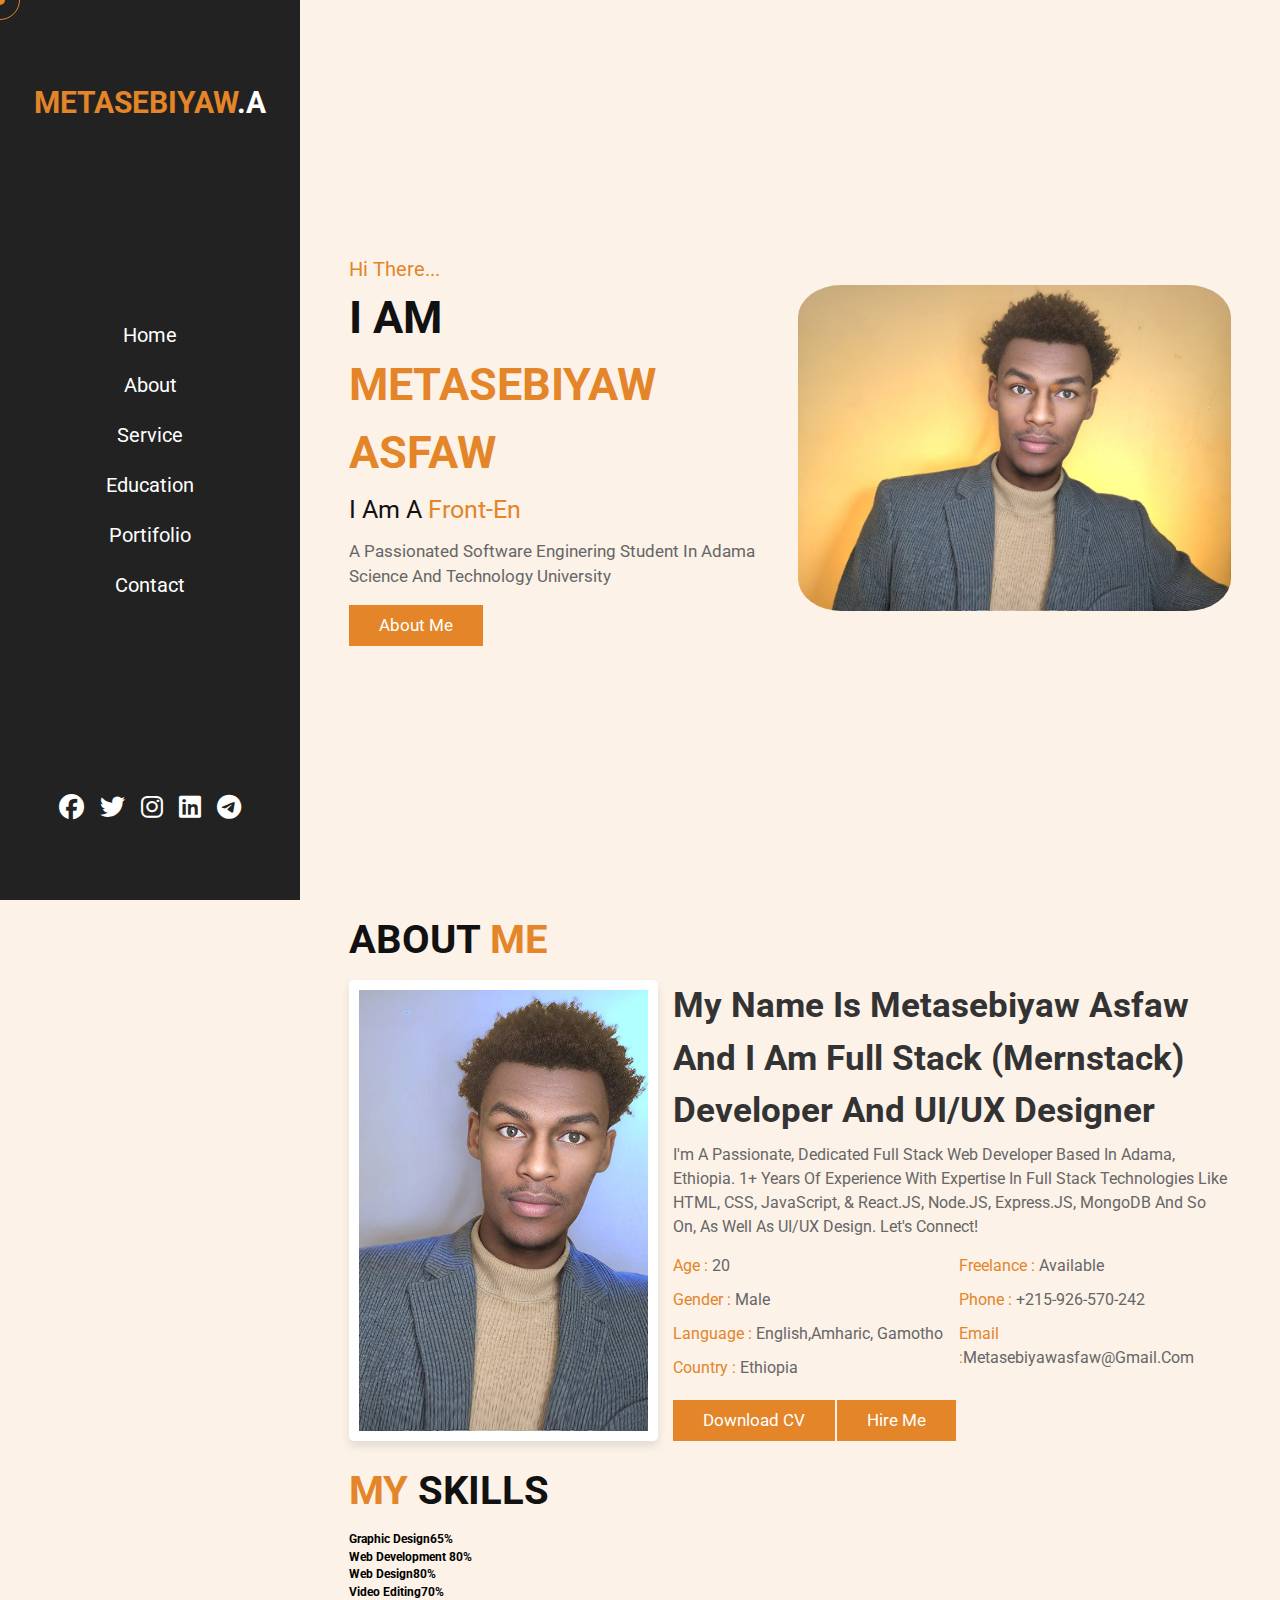
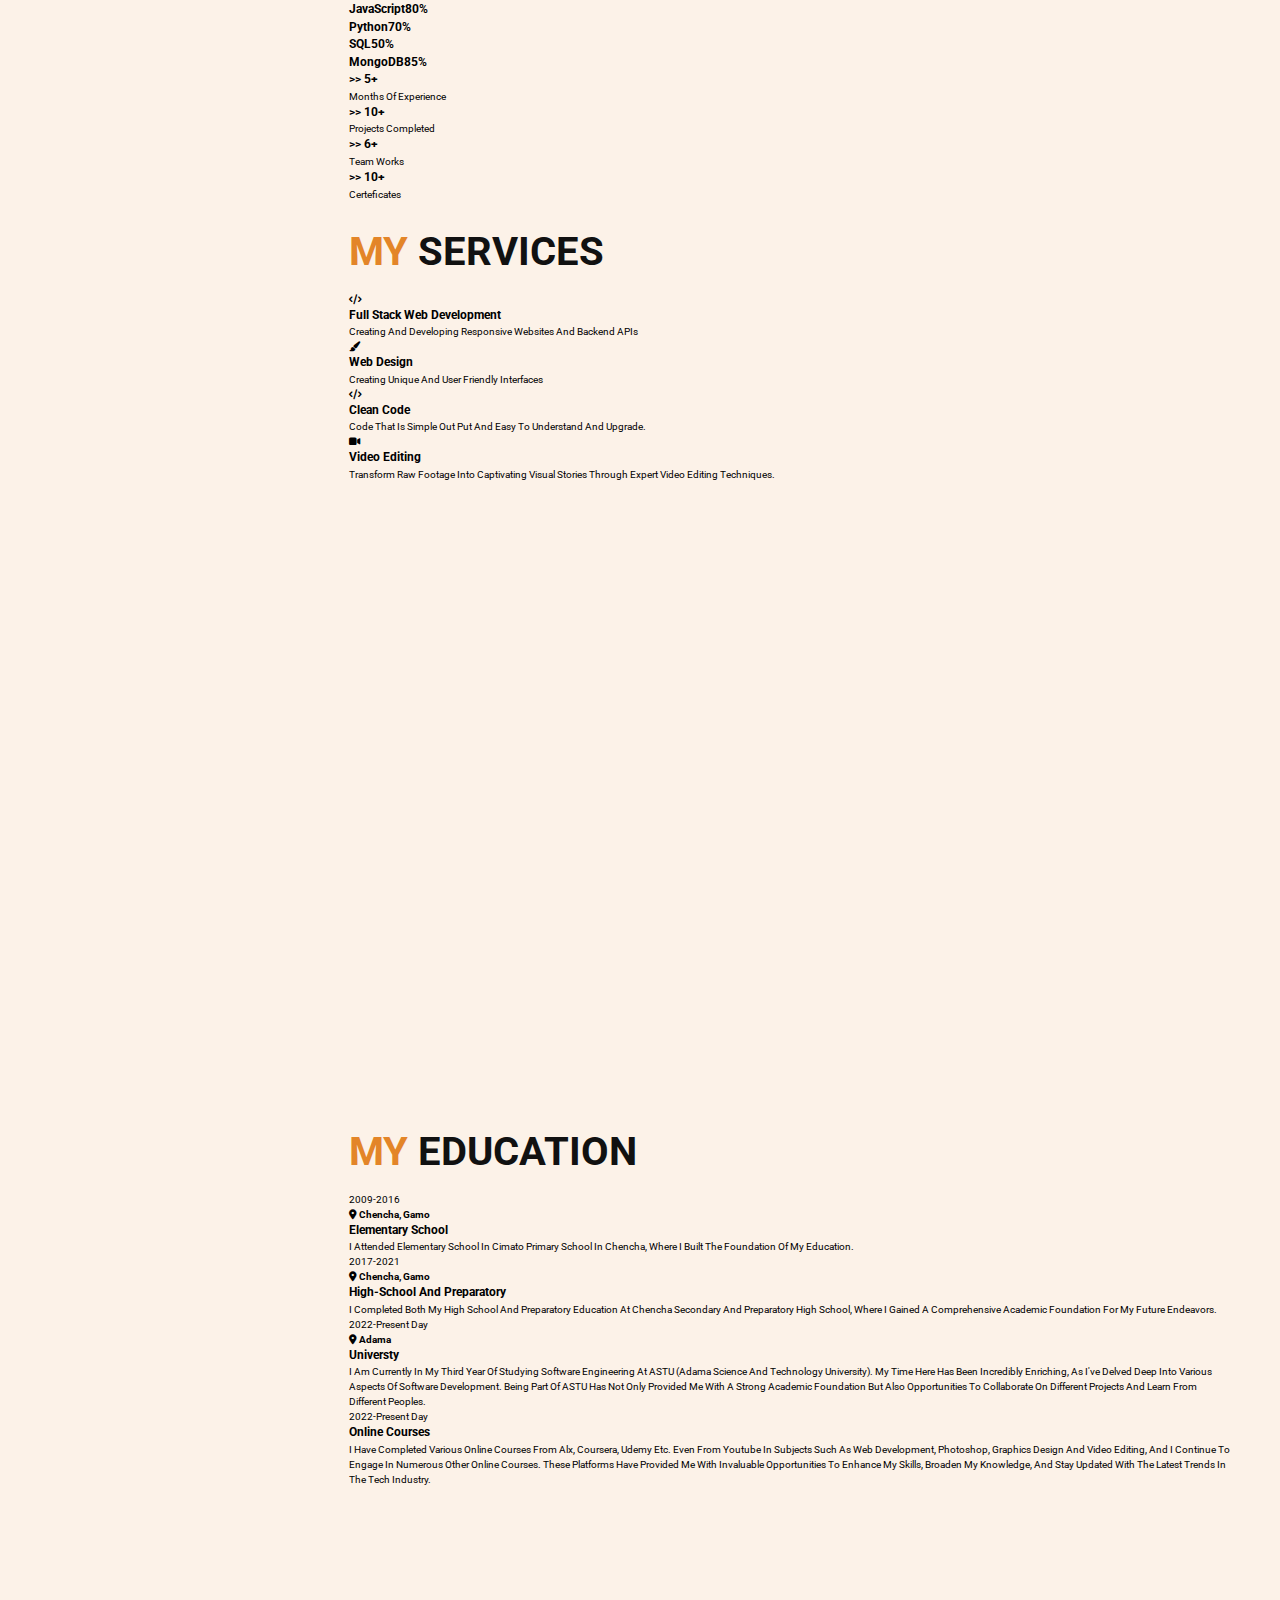
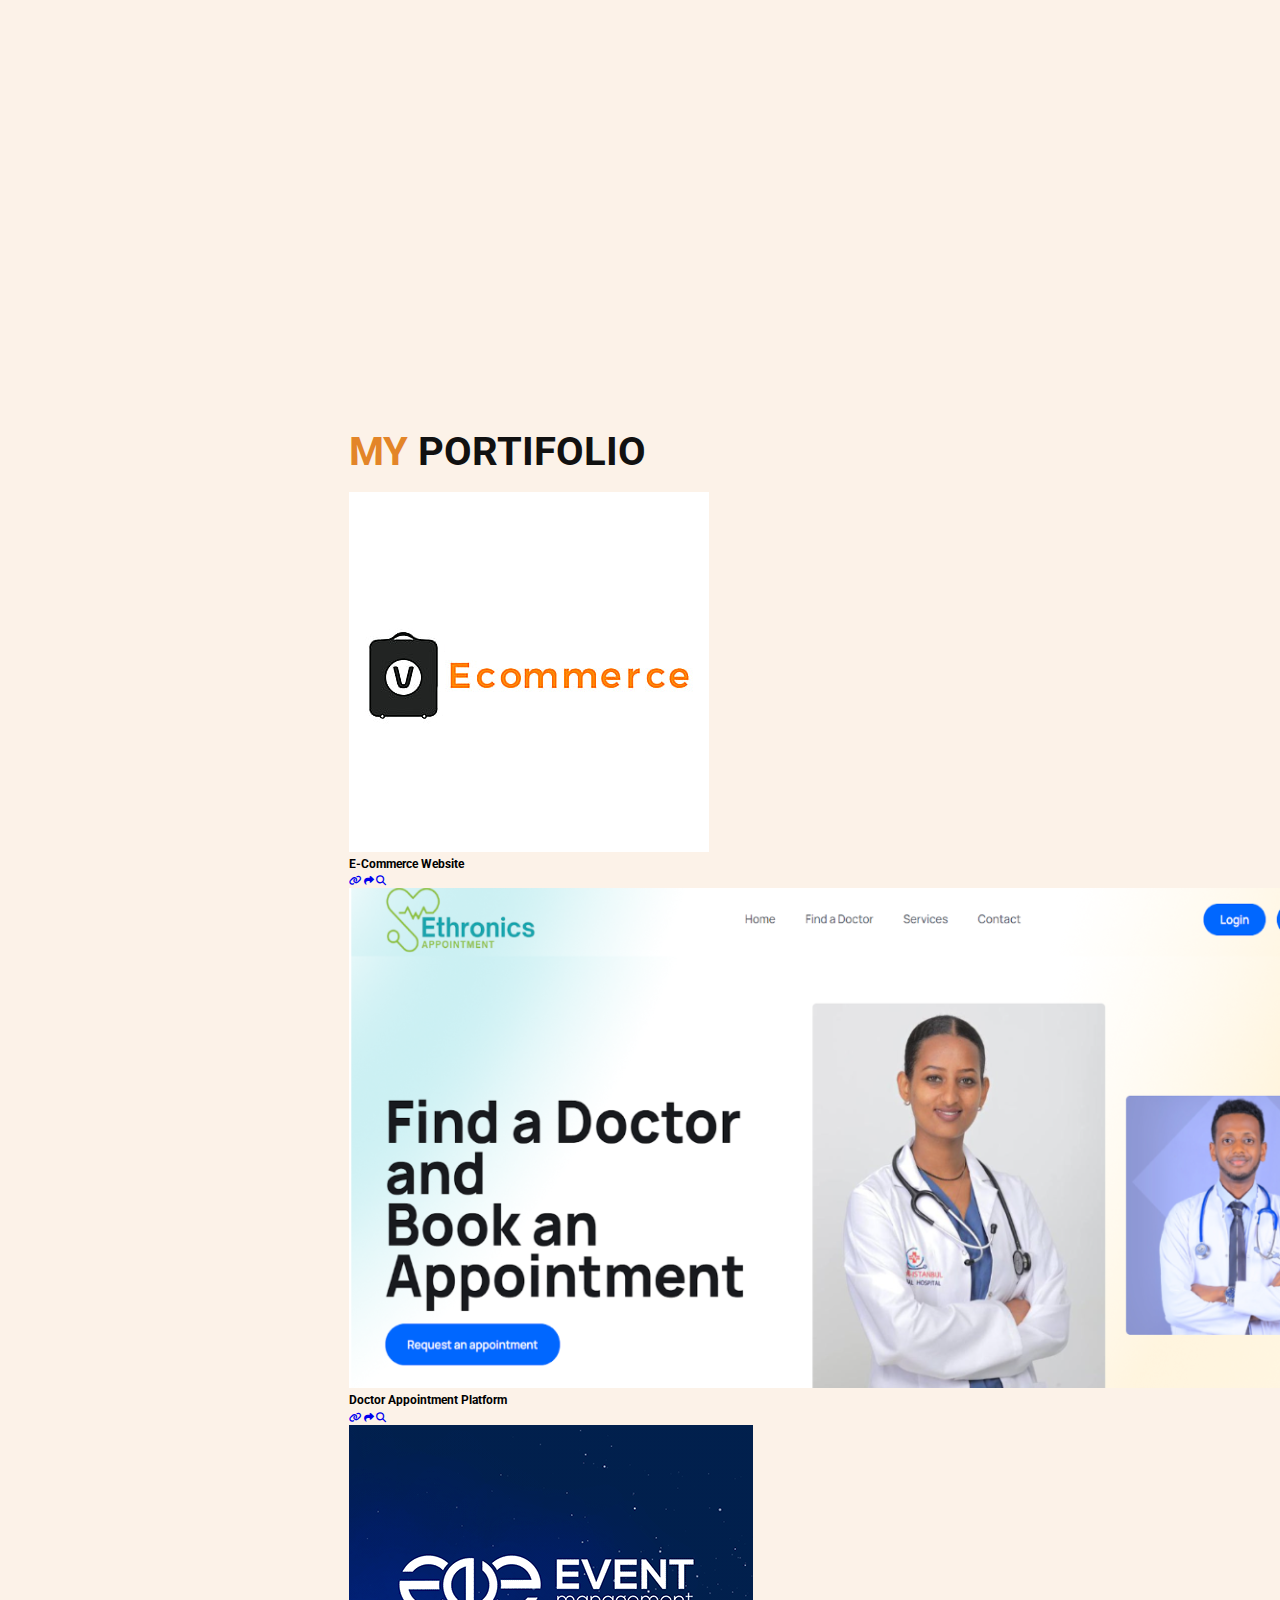
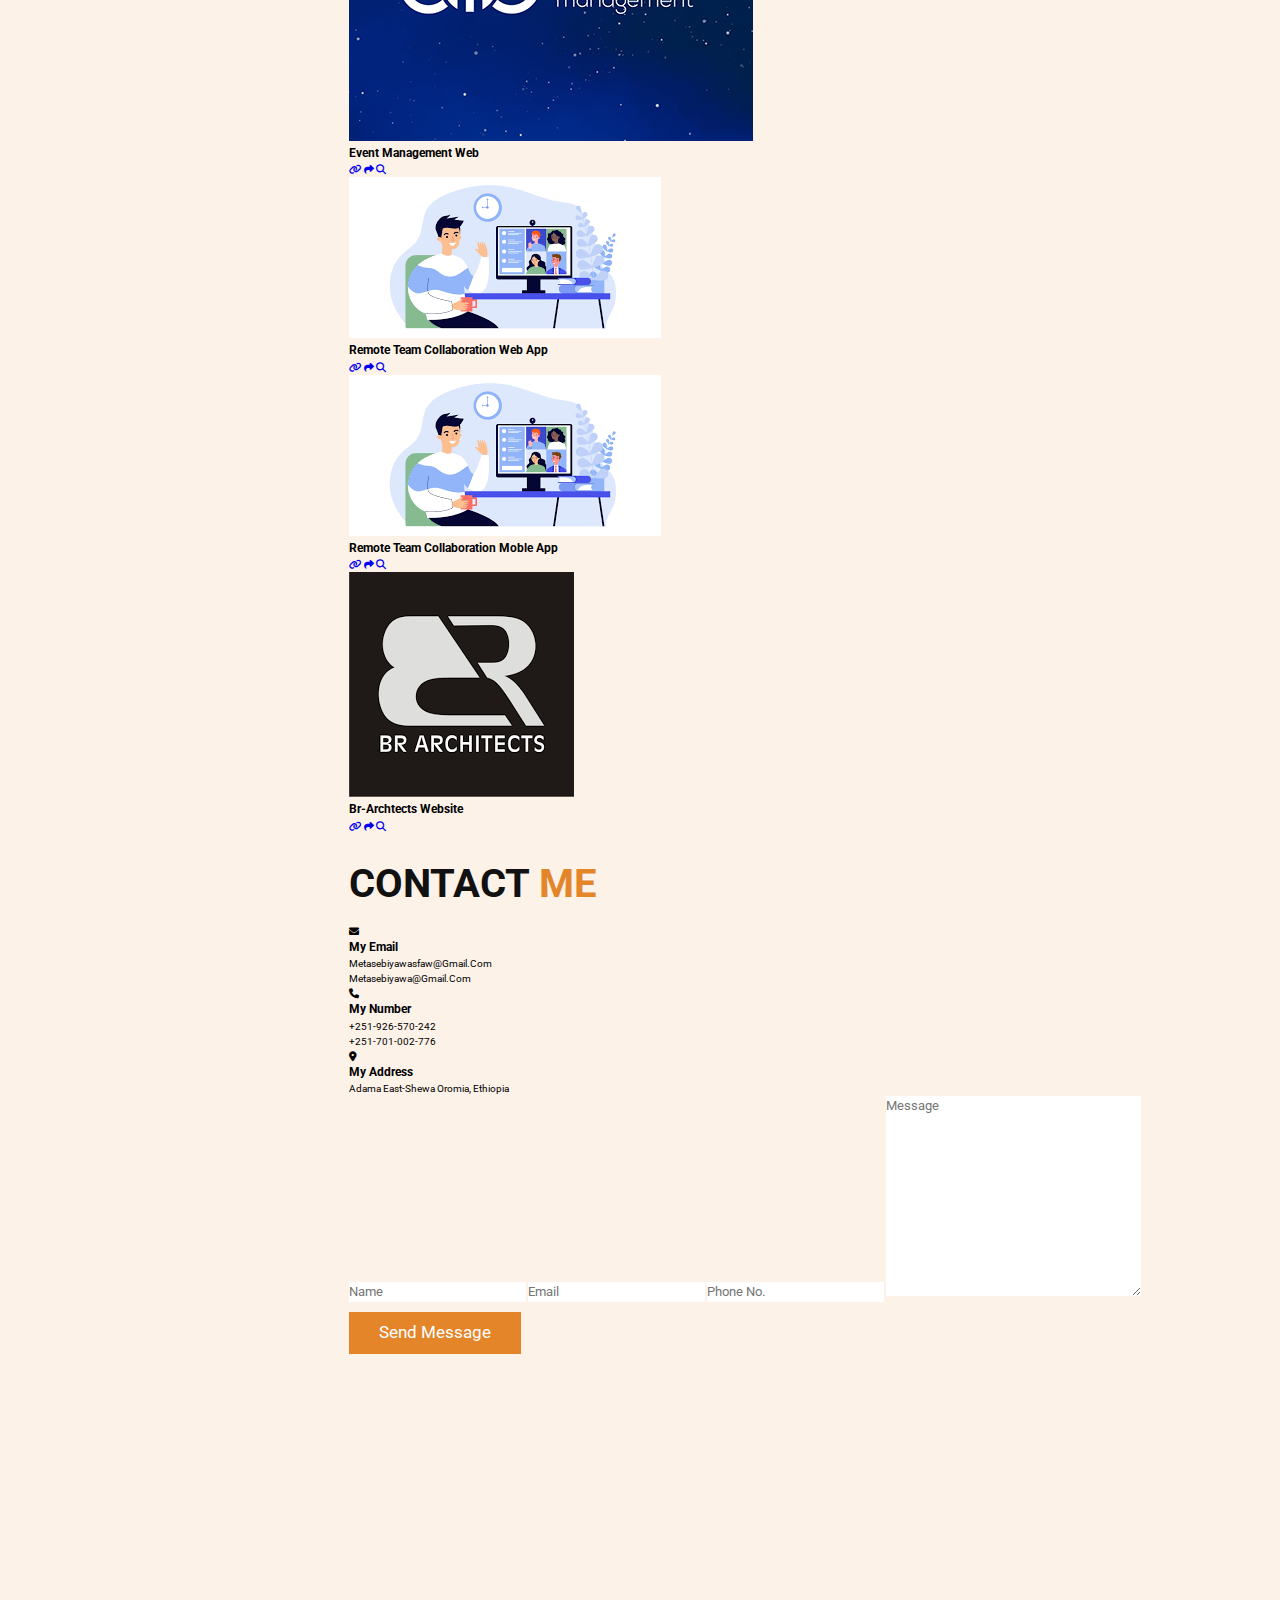
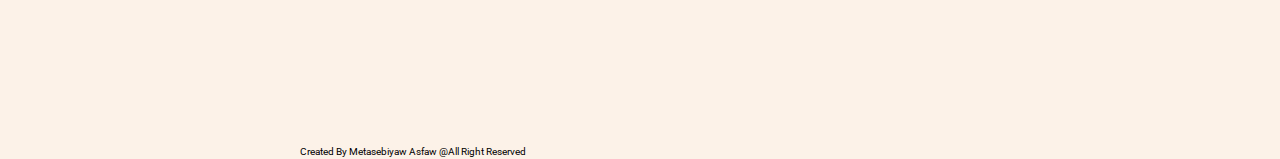
<file: index.html>
<!DOCTYPE html>
<html lang="en">
<head>
    <meta charset="UTF-8">
    <meta http-equiv="X-UA-Compatible" content="IE=edge">
    <meta name="viewport" content="width=device-width, initial-scale=1.0">
    <title>Responsive Web Design</title>
    <link rel="stylesheet" href="https://cdnjs.cloudflare.com/ajax/libs/font-awesome/6.5.2/css/all.min.css">
    <link rel="stylesheet" href="style.css">
</head>
<body>

    <div class="cursor-1"></div>
    <div class="cursor-2"></div>
    
    <div id="menu-bars" class="fas fa-bars"></div>

    <header>
        <a href="#" class="logo"> <span>METASEBIYAW</span>.A</a>

        <nav class="navbar">
            <a href="#home">home</a>
            <a href="#about">about</a>
            <a href="#service">service</a>
            <a href="#experience">education</a>
            <a href="#portifolio">portifolio</a>
            <a href="#contact">contact</a>
        </nav>

        <div class="follow">
            <a href="https://www.facebook.com/metasebiyaw asfaw" class="fab fa-facebook"></a>
            <a href="https://x.com/metasebiya62779" class="fab fa-twitter"></a>
            <a href="https://www.instagram.com/metasebiyaw?igsh=b3NxaW4zdWN4ZDZz" class="fab fa-instagram"></a>
            <a href="https://www.linkedin.com/in/metasebiyaw-asfaw-262497205" class="fab fa-linkedin"></a>
            <a href="https://www.t.me/Chapi_m" class="fab fa-telegram"></a>
        </div>
    </header>

    <section class="home" id="home">
        <div class="content">
            <span class="hi"> hi there... </span>
            <h3>I am</h3>
            <h3><span>Metasebiyaw Asfaw</span></h3>
            <p class="info"> I am a <span class="skills-list" style="color: #e38528;;">Full Stack Developer</span></p>
            <p class="text">a passionated Software Enginering student in Adama Science and Technology University</p>
            <a href="#about" class="btn">about me</a>
        </div>

        <div class="image">
            <img src="pictures/1.jpeg" alt="picture of me" style="border-radius: 10%;">
        </div>

    </section>


    <section class="about" id="about">
        <h1 class="heading">about <span>me</span></h1>

        <div class="row-1">
            <div class="image">
                <img src="pictures/2.jpeg" alt="image">
            </div>

            <div class="content">
                <h3>my name is Metasebiyaw Asfaw and I am Full Stack (Mernstack) developer and UI/UX designer</h3>
                <p>I'm a passionate, dedicated Full Stack web developer based in adama, ethiopia. 1+ years
                     of experience with expertise in Full Stack technologies like HTML, CSS, JavaScript, & 
                     React.JS, Node.JS, Express.JS, MongoDB and so on, as well as UI/UX design. Let's connect!</p>
                <div class="box-container">
                    <div class="box">
                        <p> <span>age :</span> 20</p>
                        <p> <span>gender :</span> male</p>
                        <p> <span>language :</span> english,amharic, gamotho</p>
                        <p> <span>country :</span> Ethiopia</p>
                    </div>

                    <div class="box">
                        <p> <span>freelance :</span> available</p>
                        <p> <span>phone :</span> +215-926-570-242</p>
                        <p> <span>email :</span>metasebiyawasfaw@gmail.com</p>
                    </div>
                </div>

            <a href="#" class="btn" onclick="window.open(`./pictures/Metasebiyaw Asfaw Resume.pdf`)">download CV</a>
            <a href="#" class="btn">hire me</a>
            
            </div>
        </div>
        <h1 class="heading"><span>my</span> skills</h1>

        <div class="row-2">
            <div class="skills">
                <div class="progress">
                    <h3>graphic design<span>65%</span></h3>
                    <div class="bar"><span></span></div>
                </div>
                <div class="progress">
                    <h3>web development <span>80%</span></h3>
                    <div class="bar"><span></span></div>
                </div>
                <div class="progress">
                    <h3>web design<span>80%</span></h3>
                    <div class="bar"><span></span></div>
                </div>
                <div class="progress">
                    <h3>video editing<span>70%</span></h3>
                    <div class="bar"><span></span></div>
                </div>
                <div class="progress">
                    <h3>JavaScript<span>80%</span></h3>
                    <div class="bar"><span></span></div>
                </div>
                <div class="progress">
                    <h3>python<span>70%</span></h3>
                    <div class="bar"><span></span></div>
                </div>
                <div class="progress">
                    <h3>SQL<span>50%</span></h3>
                    <div class="bar"><span></span></div>
                </div>
                <div class="progress">
                    <h3>MongoDB<span>85%</span></h3>
                    <div class="bar"><span></span></div>
                </div>
            </div>

            <div class="box-container">
                <div class="box">
                    <h3> >> 5+</h3>
                    <p>months of experience</p>
                </div>
                <div class="box">
                    <h3> >> 10+</h3>
                    <p>projects completed</p>
                </div>
                <div class="box">
                    <h3> >> 6+</h3>
                    <p>team works</p>
                </div>
                <div class="box">
                    <h3> >> 10+</h3>
                    <p>certeficates</p>
                </div>
            </div>
        </div>
    </section>

    <section class="service" id="service">
        
        <h1 class="heading"> <span>my</span> services</h1>
        
        <div class="box-container">
            <div class="box">
                <i class="fas fa-code"></i>
                <h3>Full Stack Web Development</h3>
                <p>creating and developing responsive websites and Backend APIs</p>
            </div>

            <div class="box">
                <i class="fas fa-paint-brush"></i>
                <h3>web design</h3>
                <p>creating unique and user friendly interfaces</p>
            </div>

            <div class="box">
                <i class="fas fa-code"></i>
                <h3>Clean code</h3>
                <p>Code that is simple out put and easy to understand and upgrade.</p>
            </div>

            <div class="box">
                <i class="fa-solid fa-video"></i>
                <h3>video editing</h3>
                <p>Transform raw footage into captivating visual stories through expert video editing techniques.</p>
            </div>
        </div>
    </section>

    <section class="experience" id="experience">
        
        <h1 class="heading"><span>my</span> Education</h1>
        <div class="box-container">
            <div class="box">
                <div class="content">
                    <span>2009-2016</span><br>
                    <h4><i class="fa-solid fa-location-dot"></i> Chencha, Gamo</h4>
                    <h3>Elementary school</h3>
                    <p>I attended elementary school in Cimato primary school in chencha, where I built the foundation of my education.</p>
                </div>
            </div>
            <div class="box">
                <div class="content">
                    <span>2017-2021</span><br>
                    <h4><i class="fa-solid fa-location-dot"></i> Chencha, Gamo</h4>
                    <h3>high-school and preparatory</h3>
                    <p>
                        I completed both my high school and preparatory education at Chencha secondary and preparatory High School, where I gained a comprehensive academic foundation for my future endeavors.
                    </p>
                </div>
            </div>
            <div class="box">
                <div class="content">
                    <span>2022-present day</span><br>
                    <h4><i class="fa-solid fa-location-dot"></i> Adama</h4>
                    <h3>universty</h3>
                    <p>
                        I am currently in my third year of studying Software Engineering at ASTU (Adama Science and Technology University).
                         My time here has been incredibly enriching, as I've delved deep into various aspects of software development.
                          Being part of ASTU has not only provided me with a strong academic foundation but also opportunities to collaborate on different projects and learn from different peoples.
                    </p>
                </div>
            </div>    
            <div class="box">
                <div class="content">
                    <span>2022-present day</span>
                    <h3>online courses</h3>
                    <p>I have completed various online courses from alx, coursera, udemy etc. even from youtube in subjects such as web development, photoshop, graphics design and video editing, and I continue to engage in numerous other online courses.
                         These platforms have provided me with invaluable opportunities to enhance my skills, broaden my knowledge, 
                         and stay updated with the latest trends in the tech industry.</p>
                </div>
            </div>
    
    
            </div>
        </div>
        
    </section>

    <section class="portifolio" id="portifolio">
        <h1 class="heading"><span>my</span> portifolio</h1>
        <div class="box-container">
            <div class="box">
                <img src="pictures/ecommerce.jpg" alt="eccomerce website">
                <h3>e-commerce website</h3>
                <div class="icons">
                    <a href="#" class="fas fa-link"></a>
                    <a href="#" class="fas fa-share"></a>
                    <a href="#" class="fas fa-search"></a>
                </div>
            </div>
            <div class="box">
                <img src="pictures/doctor.png" alt="doctor appointment platform">
                <h3>Doctor Appointment Platform</h3>
                <div class="icons">
                    <a href="#" class="fas fa-link"></a>
                    <a href="#" class="fas fa-share"></a>
                    <a href="#" class="fas fa-search"></a>
                </div>
            </div>

            <div class="box">
                <img src="pictures/event-management.png" alt="event management system">
                <h3>event management web</h3>
                <div class="icons">
                    <a href="#" class="fas fa-link"></a>
                    <a href="#" class="fas fa-share"></a>
                    <a href="#" class="fas fa-search"></a>
                </div>
            </div>

            <div class="box">
                <img src="pictures/remote-team.png" alt="remote team colaboration">
                <h3>remote team collaboration web app</h3>
                <div class="icons">
                    <a href="#" class="fas fa-link"></a>
                    <a href="#" class="fas fa-share"></a>
                    <a href="#" class="fas fa-search"></a>
                </div>
            </div>

            <div class="box">
                <img src="pictures/remote-team.png" alt="remote team colaboration">
                <h3>remote team collaboration moble app</h3>
                <div class="icons">
                    <a href="#" class="fas fa-link"></a>
                    <a href="#" class="fas fa-share"></a>
                    <a href="#" class="fas fa-search"></a>
                </div>
            </div>

            <div class="box">
                <img src="pictures/br.png" alt="br-archtects website">
                <h3>br-archtects website</h3>
                <div class="icons">
                    <a href="#" class="fas fa-link"></a>
                    <a href="#" class="fas fa-share"></a>
                    <a href="#" class="fas fa-search"></a>
                </div>
            </div>
        </div>

    </section>

    <section class="contact" id="contact">
        <h1 class="heading">contact <span> me</span></h1>
        <div class="icons-container">
            <div class="icons">
                <i class="fas fa-envelope"></i>
                <h3>my email</h3>
                <p>metasebiyawasfaw@gmail.com</p>
                <p>metasebiyawa@gmail.com</p>
            </div>

            <div class="icons">
                <i class="fas fa-phone"></i>
                <h3>my number</h3>
                <p>+251-926-570-242</p>
                <p>+251-701-002-776</p>
            </div>

            <div class="icons">
                <i class="fas fa-location-dot"></i>
                <h3>my address</h3>
                <p>adama east-shewa oromia, ethiopia</p>
            </div>
        </div>

        <div class="row">
            <form action="https://api.web3forms.com/submit" method="POST">
        
                <input type="hidden" name="access_key" value="e5494487-a478-484b-8936-775f8836eba3">
        
                <input type="text" placeholder="name" class="box" name="fullname">
                <input type="email" placeholder="email" class="box" name="email">
                <input type="number" placeholder="phone no." class="box" name="phone">
                <textarea placeholder="message" class="box" cols="30" rows="10" name="message"></textarea>
                <input type="submit" class="btn" value="send message">
            </form>
        </div>
    </section>

    <footer>created by <span>metasebiyaw asfaw</span> @all right reserved</footer>

    <script src="script.js"></script>
</body>
</html>
</file>
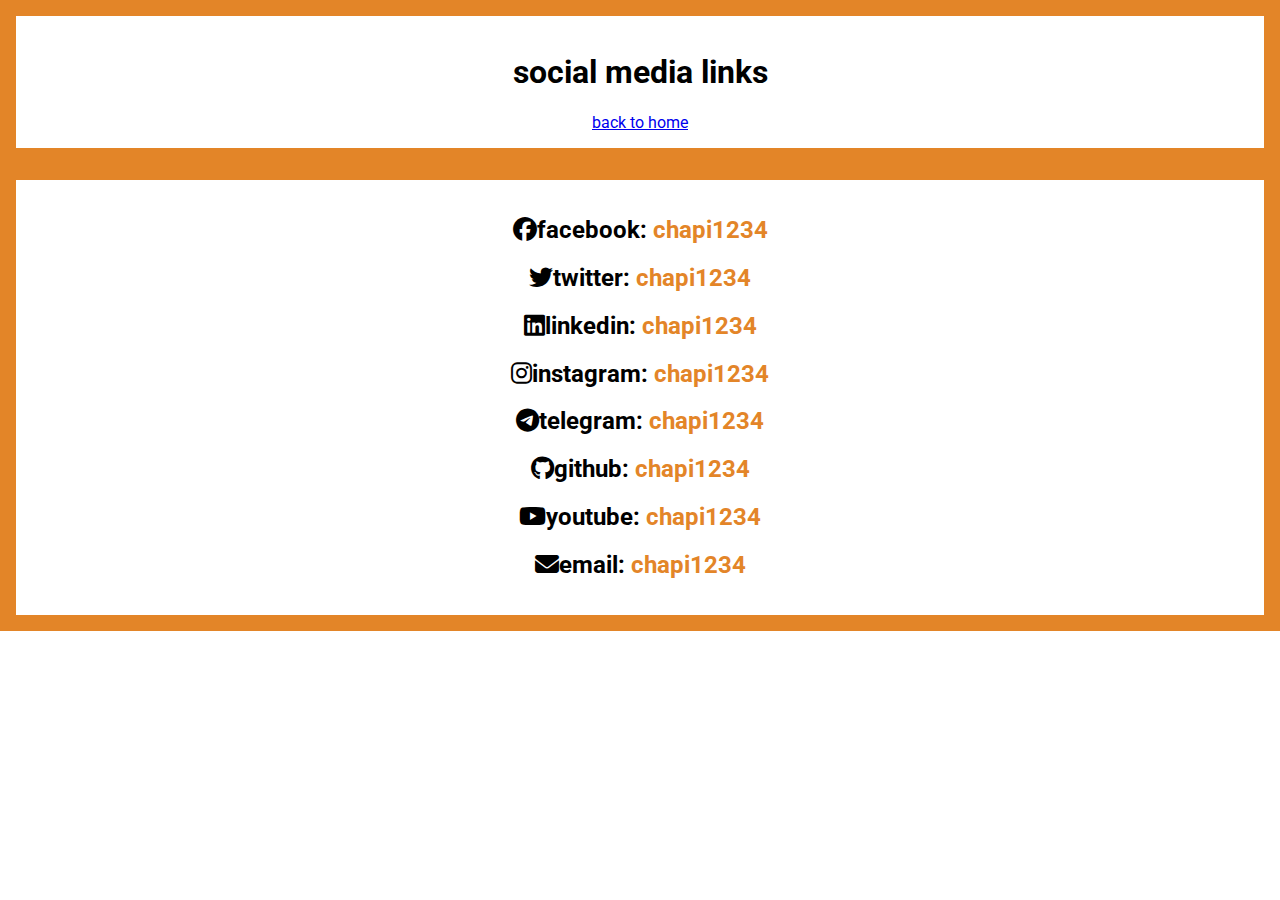
<file: social.html>
<!DOCTYPE html>
<html lang="en">
<head>
    <meta charset="UTF-8">
    <meta name="viewport" content="width=device-width, initial-scale=1.0">
    <link rel="stylesheet" href="https://cdnjs.cloudflare.com/ajax/libs/font-awesome/6.5.2/css/all.min.css">
    <title>social media links</title>
    <style>
        @import url("https://fonts.googleapis.com/css2?family=Roboto:ital,wght@0,900;1,100;1,300;1,400;1,500;1,700;1,900&display=swap");
        body{
            padding: 0;
            margin: 0;
            font-family: roboto;
        }
        :root{
            --main-color:#e38528;
        }
        .heading,.social-links{
            padding: 1rem 0;
            text-align: center;
            border: 1rem solid var(--main-color);
        }
        .social-links h2 span{
            color: var(--main-color);
        }
        .container{
            width: 100%;
            align-items: center;
            justify-content: center;
        }
    </style>
</head>
<body>
    <div class="container">
        <div class="heading">
            <h1>social media links</h1>
            <a href="index.html">back to home</a>
        </div>
        <div class="social-links">
            <h2><i class="fab fa-facebook"></i>facebook: <span>chapi1234</span></h2>
            <h2><i class="fab fa-twitter"></i>twitter: <span> chapi1234</span></h2>
            <h2><i class="fab fa-linkedin"></i>linkedin: <span> chapi1234</span></h2>
            <h2><i class="fab fa-instagram"></i>instagram: <span> chapi1234</span></h2>
            <h2><i class="fab fa-telegram"></i>telegram: <span> chapi1234</span></h2>
            <h2><i class="fab fa-github"></i>github: <span> chapi1234</span></h2>
            <h2><i class="fab fa-youtube"></i>youtube: <span> chapi1234</span></h2>
            <h2><i class="fa fa-envelope" aria-hidden="true"></i>email: <span> chapi1234</span></h2>
        </div>
    </div>
    
</body>
</html>
</file>
<file: style.css>
@import url("https://fonts.googleapis.com/css2?family=Roboto:ital,wght@0,900;1,100;1,300;1,400;1,500;1,700;1,900&display=swap");

:root {
  --main-color: #e38528;
}

* {
  font-family: "Roboto", sans-serif;
  margin: 0;
  padding: 0;
  box-sizing: border-box;
  outline: none;
  border: none;
  text-decoration: none;
  text-transform: capitalize;
  transition: all 0.2s linear;
  line-height: 1.5;
}

html {
  font-size: 62.5%;
  overflow-x: hidden;
  scroll-behavior: smooth;
}

body {
  background-color: #fcf2e8;
  padding-left: 30rem;
}

section {
  padding: 1rem 5%;
  min-height: 100vh;
}

.btn {
  display: inline-block;
  margin-top: 1rem;
  padding: 0.8rem 3rem;
  background: var(--main-color);
  color: #fff;
  cursor: pointer;
  font-size: 1.7rem;
}

.btn:hover {
  background: #111;
  letter-spacing: 0.2rem;
}

header {
  position: fixed;
  top: 0;
  left: 0;
  bottom: 0;
  background: #222;
  display: flex;
  align-items: center;
  justify-content: space-between;
  z-index: 1000;
  flex-flow: column;
  padding: 8rem 2rem;
  width: 30rem;
  text-align: center;
}

header .logo {
  text-transform: uppercase;
  color: #fff;
  font-size: 3rem;
  font-weight: bolder;
}

header .logo span {
  text-transform: uppercase;
  color: var(--main-color);
}

header .navbar a {
  display: block;
  font-size: 2rem;
  color: #fff;
  margin: 2rem 0;
}

header .navbar a:hover {
  letter-spacing: 0.2rem;
  color: var(--main-color);
}

header .follow a {
  font-size: 2.5rem;
  color: #fff;
  margin: 0 0.7rem;
}

header .follow a:hover {
  color: var(--main-color);
}

#menu-bars {
  position: fixed;
  top: 1rem;
  right: 1rem;
  z-index: 10000;
  background: var(--main-color);
  color: #fff;
  border-radius: 0.5rem;
  padding: 1rem 1.5rem;
  font-size: 3rem;
  cursor: pointer;
  display: none;
}

.cursor-1 {
  position: absolute;
  top: 0;
  left: 0;
  height: 1rem;
  width: 1rem;
  background: var(--main-color);
  pointer-events: none;
  transform: translate(-50%, -50%);
  border-radius: 50%;
  z-index: 10000;
}

.cursor-1.active {
  height: 7rem;
  width: 7rem;
  opacity: 0.3;
}
.cursor-2 {
  position: absolute;
  top: 0;
  left: 0;
  height: 4rem;
  width: 4rem;
  border: 0.1rem solid var(--main-color);
  pointer-events: none;
  transform: translate(-50%, -50%);
  border-radius: 50%;
  z-index: 10000;
  transition: 0.3s linear;
}

.cursor-2.active {
  display: none;
}

.home {
  display: flex;
  align-items: center;
  flex-wrap: wrap;
  gap: 1.5rem;
}

.home .image {
  flex: 1 1 40rem;
}
.home .image img {
  width: 100%;
}

.home .content {
  flex: 1 1 40rem;
}
.home .content .hi {
  font-size: 2rem;
  color: var(--main-color);
}

.home .content h3 {
  font-size: 4.5rem;
  color: #111;
  text-transform: uppercase;
}

.home .content h3 span {
  color: var(--main-color);
  text-transform: uppercase;
}

.home .content .info {
  font-size: 2.5rem;
  color: #111;
  padding: 0.5rem 0;
}

.home .content .text {
  font-size: 1.7rem;
  color: #666;
  padding: 0.5rem 0;
}
/* about section */

.heading {
  font-size: 4rem;
  padding-bottom: 1rem;
  color: #111;
  text-transform: uppercase;
}

.heading span {
  color: var(--main-color);
  text-transform: uppercase;
}

.about .row-1 {
  display: flex;
  flex-wrap: wrap;
  gap: 1.5rem;
  padding-bottom: 2rem;
}

.about .row-1 .image {
  flex: 1 1 25rem;
}

.about .row-1 .image img {
  height: 100%;
  width: 100%;
  object-fit: cover;
  border: 1rem solid #fff;
  border-radius: 0.5rem;
  box-shadow: 0 0.5rem 1rem rgba(0, 0, 0, 0.1);
}
.about .row-1 .content {
  flex: 1 1 50rem;
}

.about .row-1 .content h3 {
  color: #333;
  font-size: 3.5rem;
}

.about .row-1 .content p {
  color: #666;
  font-size: 1.6rem;
  padding: 0.5rem 0;
}

.about .row-1 .content .box-container {
  display: flex;
  flex-wrap: wrap;
  gap: 1.5rem;
  padding: 0.5rem 0;
}

.about .row-1 .content .box-container .box{
    flex: 1 1 20rem;
}

.about .row-1 .content .box-container .box span{
    color: var(--main-color);
}

@media (max-width: 991px) {
  html {
    font-size: 55%;
  }

  body {
    padding: 0;
  }

  #menu-bars {
    display: initial;
  }

  header {
    left: -120%;
  }

  header.active {
    left: 0%;
  }

  .cursor-1,
  .cursor-2 {
    display: none;
  }
}

@media (max-width: 450px) {
  html {
    font-size: 50%;
  }
  header {
    width: 100%;
  }
}
</file>
